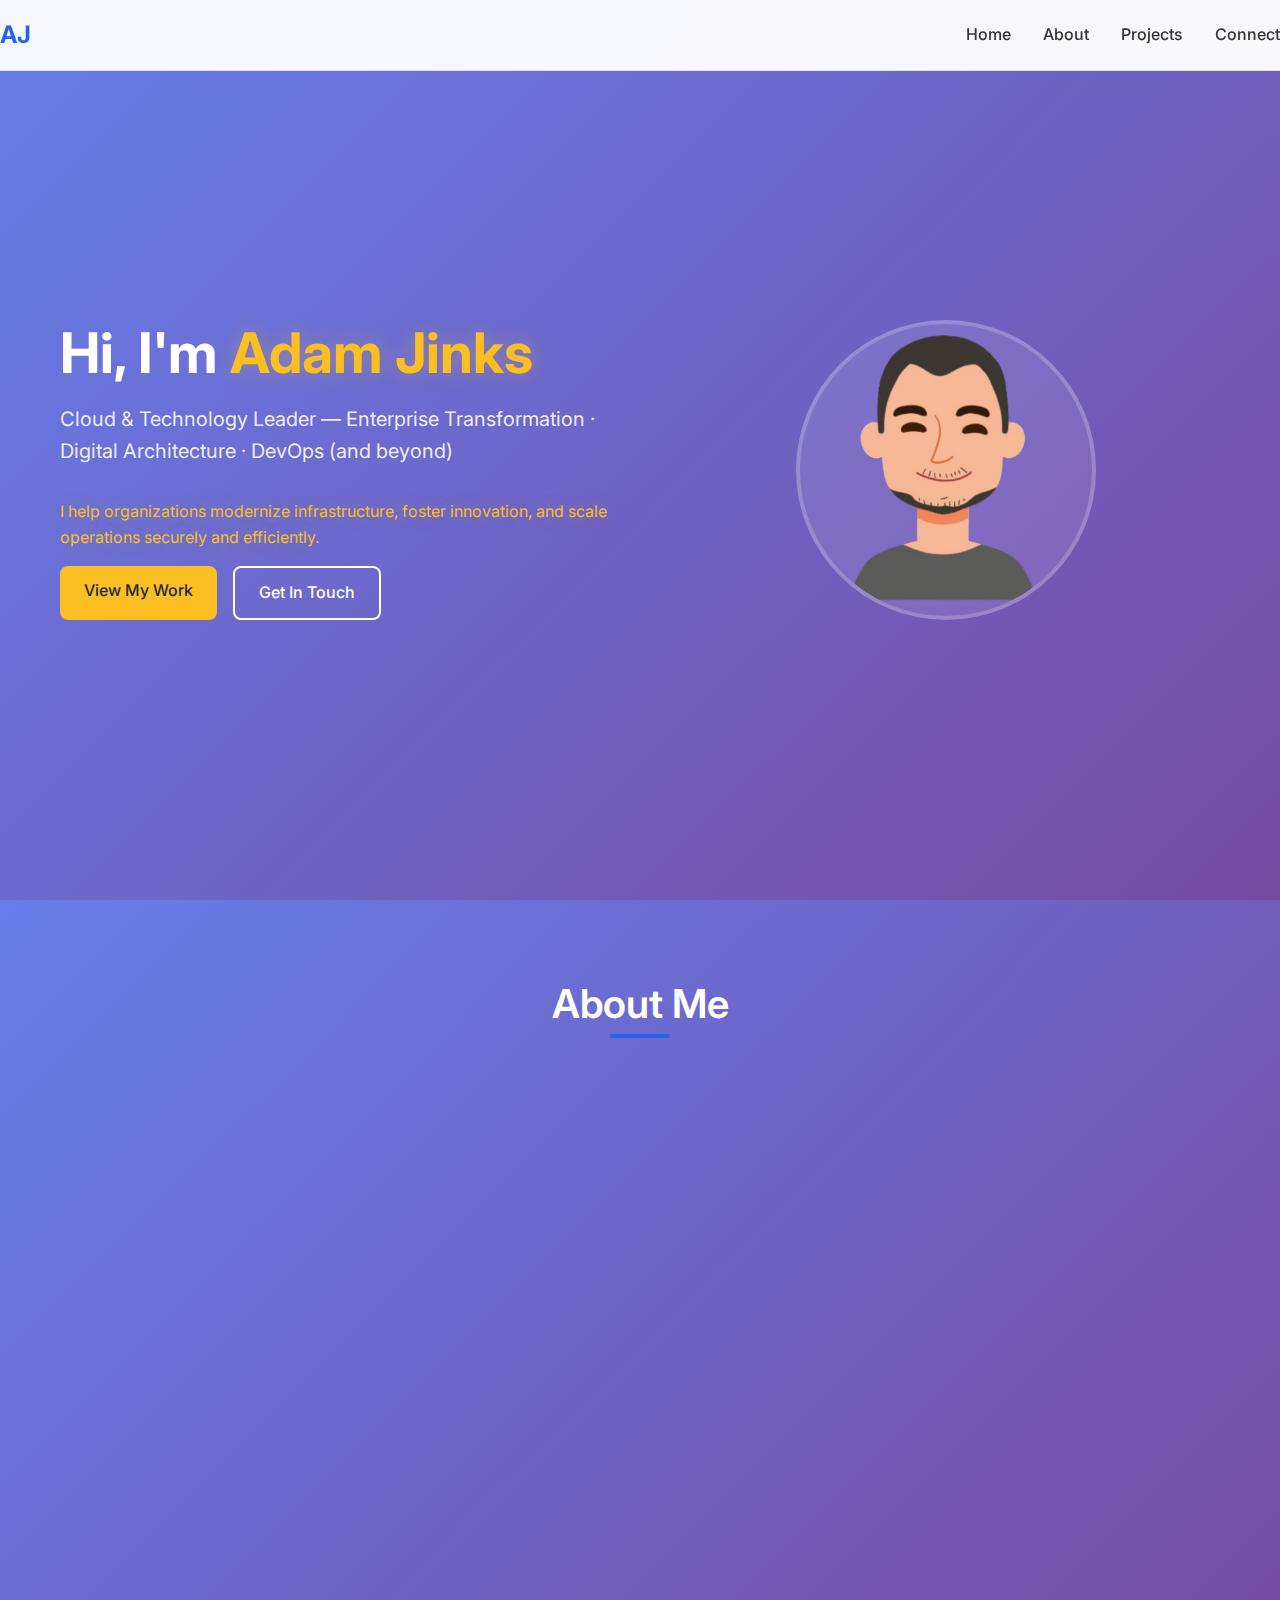
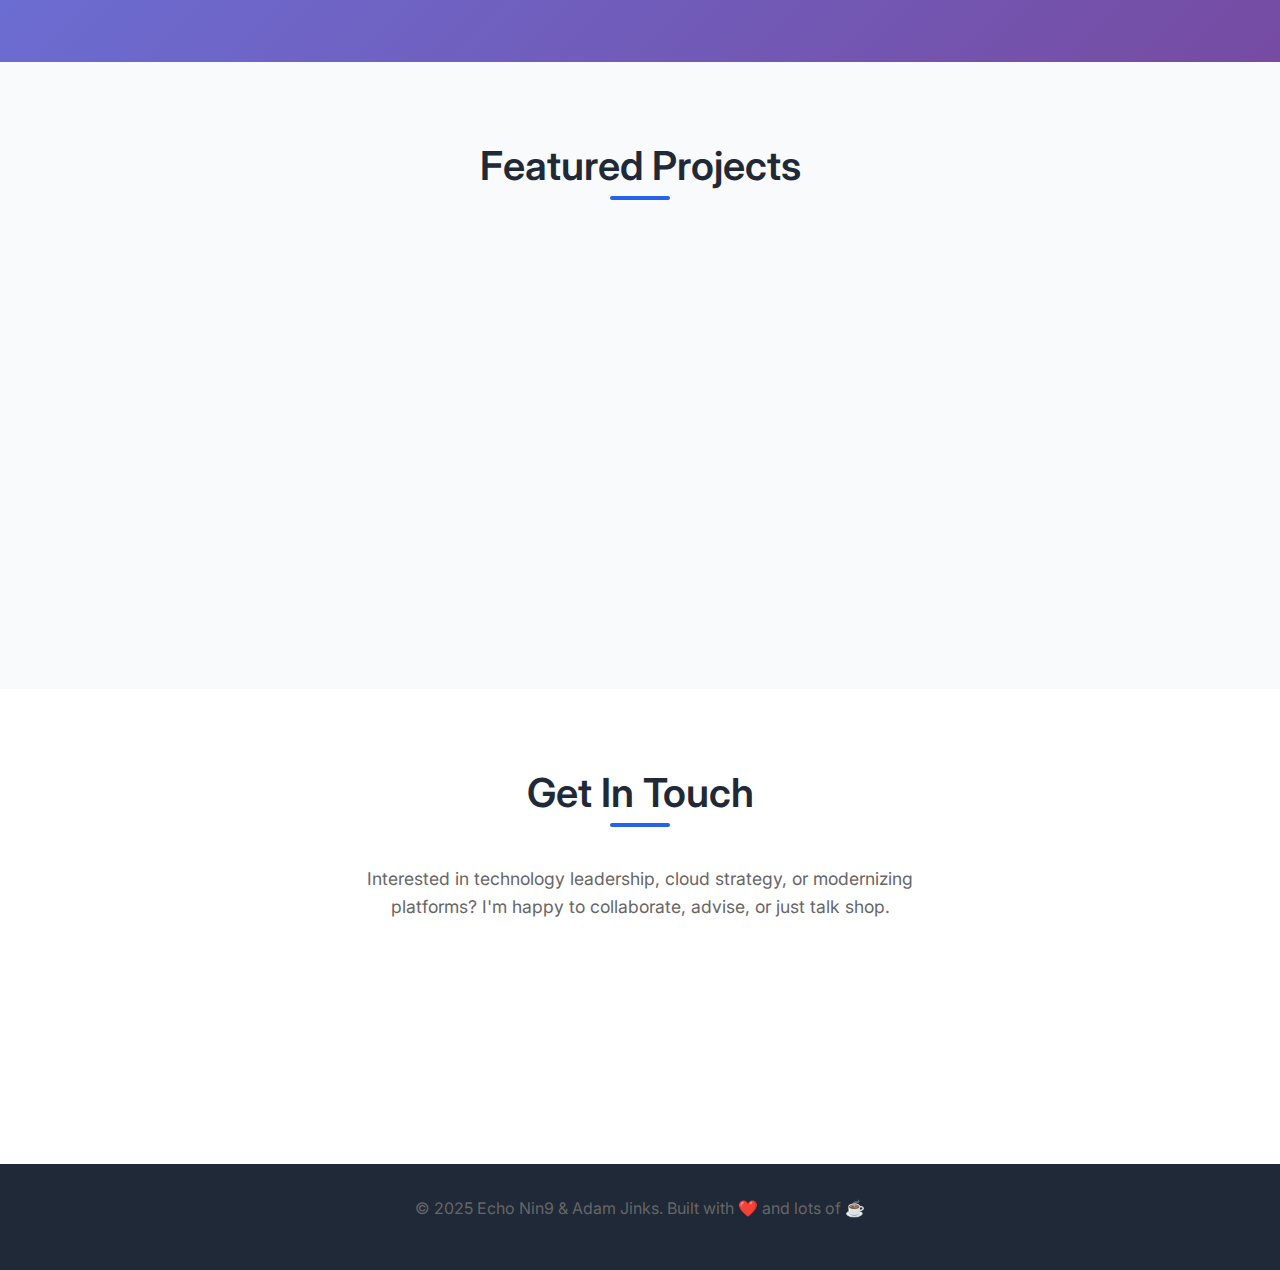
<file: index.html>
<!DOCTYPE html>
<html lang="en">
<head>
    <meta charset="UTF-8">
    <meta name="viewport" content="width=device-width, initial-scale=1.0">
    <title>Adam Jinks - Developer & Designer</title>
    <meta name="description" content="Personal website of Adam Jinks - Developer, Designer, and Creative Professional">
    <link rel="stylesheet" href="styles.css">
    <link rel="preconnect" href="https://fonts.googleapis.com">
    <link rel="preconnect" href="https://fonts.gstatic.com" crossorigin>
    <link href="https://fonts.googleapis.com/css2?family=Inter:wght@300;400;500;600;700&display=swap" rel="stylesheet">
</head>
<body>
    <header class="header">
        <nav class="nav">
            <div class="nav-brand">
                <a href="#home">AJ</a>
            </div>
            <ul class="nav-menu">
                <li><a href="#home">Home</a></li>
                <li><a href="#about">About</a></li>
                <li><a href="#projects">Projects</a></li>
                <li><a href="#connect">Connect</a></li>
            </ul>
            <div class="nav-toggle">
                <span></span>
                <span></span>
                <span></span>
            </div>
        </nav>
    </header>

    <main>
        <section id="home" class="hero" aria-label="Home">
            <div class="container">
                <div class="hero-content">
                    <h1 class="hero-title">
                        Hi, I'm <span class="highlight">Adam Jinks</span>
                    </h1>
                    <p class="hero-subtitle">
                        Cloud & Technology Leader — Enterprise Transformation · Digital Architecture · DevOps (and beyond)
                    </p>
                    <p class="hero-description">
                        <span class="highlight">I help organizations modernize infrastructure, foster innovation, and scale operations securely and efficiently.</span>
                    </p>
                    <div class="hero-actions">
                        <a href="#projects" class="btn btn-primary">View My Work</a>
                        <a href="#connect" class="btn btn-secondary">Get In Touch</a>
                    </div>
                </div>
                <div class="hero-visual">
                    <div class="hero-image">
                        <div class="avatar-placeholder">
                            <img src="assets/adam-avatar1.png" alt="Adam Jinks" class="avatar-image">
                        </div>
                    </div>
                </div>
            </div>
        </section>

        <section id="about" class="about" aria-label="About Me">
            <div class="container">
                <h2 class="section-title">About Me</h2>
                <div class="about-content">
                    <div class="about-text">
                        <p>
                            I’m a strategic technology leader with 20+ years aligning cloud strategy with business outcomes
                            and leading cross‑functional teams through enterprise transformation. My background spans AWS,
                            hybrid/multi‑cloud architecture, DevOps enablement, and security governance in fast‑moving,
                            regulated environments.
                        </p>
                        <p>
                            I mentor emerging leaders, set clear technical direction, and build consensus with executives so teams
                            can deliver scalable, secure systems — faster.
                        </p>
                    </div>
                    <div class="skills">
                        <h3>Core Expertise</h3>
                        <ul class="expertise-list">
                            <li>Cloud Governance & Security (AWS Organizations, RBAC, Guardrails, Compliance)</li>
                            <li>Enterprise Architecture & Migration Strategy</li>
                            <li>DevOps Transformation & Automation (CI/CD, IaC: Terraform, CloudFormation)</li>
                            <li>Network Architecture & Service Mesh (EKS, containers, modern app platforms)</li>
                            <li>Cost Optimization, Reliability Engineering, and Operational Excellence</li>
                        </ul>
                        
                        <h3>Skills & Technologies</h3>
                        <p class="skills-text">
                            <span class="highlight">AWS · Kubernetes/EKS · Terraform · CloudFormation · Python · Bash · Jenkins · GitHub Actions ·
                            AWS CodePipeline/CodeBuild · IAM · SCP/Permission Boundaries · VPC/Transit Gateway · Splunk ·
                            Docker · Helm · Postgres · Linux · Windows</span>
                        </p>
                    </div>
                </div>
            </div>
        </section>

        <section id="projects" class="projects" aria-label="Featured Projects">
            <div class="container">
                <h2 class="section-title">Featured Projects</h2>
                <div class="projects-grid">
                    <article class="project-card">
                        <div class="project-content">
                            <h3>Security & Cloud Governance — National Telecom</h3>
                            <p>
                                Directed an enterprise AWS security and governance redesign: standardized RBAC, SCPs, and permission
                                boundaries; aligned controls to corporate compliance. Result: materially fewer security incidents and
                                faster, safer delivery across hundreds of accounts.
                            </p>
                            <div class="project-links">
                                <a href="#connect" class="project-link">Ask for a deeper dive</a>
                            </div>
                        </div>
                    </article>
                    
                    <article class="project-card">
                        <div class="project-content">
                            <h3>Organization Migration — Freedom Mobile Cutover</h3>
                            <p>
                                Led the multi‑org AWS migration and networking/security cutover under a tight window. Coordinated routing,
                                TGW, VPN, and service dependencies. Achieved seamless transition with zero unplanned outages.
                            </p>
                            <div class="project-links">
                                <a href="#connect" class="project-link">Request the runbook outline</a>
                            </div>
                        </div>
                    </article>
                    
                    <article class="project-card">
                        <div class="project-content">
                            <h3>DevOps Enablement & Delivery Acceleration</h3>
                            <p>
                                Mentored platform and product teams on IaC, CI/CD, and release workflows (Terraform, Sceptre, CloudFormation,
                                Jenkins/CodePipeline). Improved deployment speed and reduced incident MTTR through better automation and
                                incident response playbooks.
                            </p>
                            <div class="project-links">
                                <a href="#contact" class="project-link">See example playbooks</a>
                            </div>
                        </div>
                    </article>
                </div>
            </div>
        </section>

        <section id="connect" class="contact" aria-label="Get In Touch">
            <div class="container">
                <h2 class="section-title">Get In Touch</h2>
                <div class="contact-content">
                    <p class="contact-intro">
                        Interested in technology leadership, cloud strategy, or modernizing platforms? I'm happy to collaborate,
                        advise, or just talk shop.
                    </p>
                    <ul class="contact-methods">
                        <li><strong>Email:</strong> <span class="email-text">adam@jinks.pro</span></li>
                        <li><strong>LinkedIn:</strong> <a href="https://www.linkedin.com/in/adamjinks" rel="me"><img src="assets/linkedin.svg" alt="LinkedIn" class="contact-icon"> linkedin.com/in/adamjinks</a></li>
                        <li><strong>GitHub:</strong> <a href="https://github.com/adamjinks" rel="me"><img src="assets/github.svg" alt="GitHub" class="contact-icon"> github.com/adamjinks</a></li>
                        <li><strong>View This Repo:</strong> <a href="https://github.com/echonin9/jinks.pro" rel="noopener"><img src="assets/github.svg" alt="Repository" class="contact-icon"> github.com/echonin9/jinks.pro</a></li>
                    </ul>
                </div>
            </div>
        </section>
    </main>

    <footer class="footer">
        <div class="container">
            <p>&copy; 2025 Echo Nin9 & Adam Jinks. Built with ❤️ and lots of ☕</p>
        </div>
    </footer>

    <script src="script.js"></script>
    
    <!-- SEO/ATS Keywords Section -->
    <section aria-hidden="true" style="position:absolute;left:-9999px;top:auto;width:1px;height:1px;overflow:hidden;">
        Cloud Strategy, Technology Leadership, Enterprise Architecture, DevOps Leadership, Digital Transformation,
        AWS Organizations, Security Governance, Infrastructure as Code, CI/CD Strategy, Stakeholder Management,
        Kubernetes, Terraform, CloudFormation, Incident Response, Cost Optimization, Organizational Change Management.
    </section>
</body>
</html>
</file>
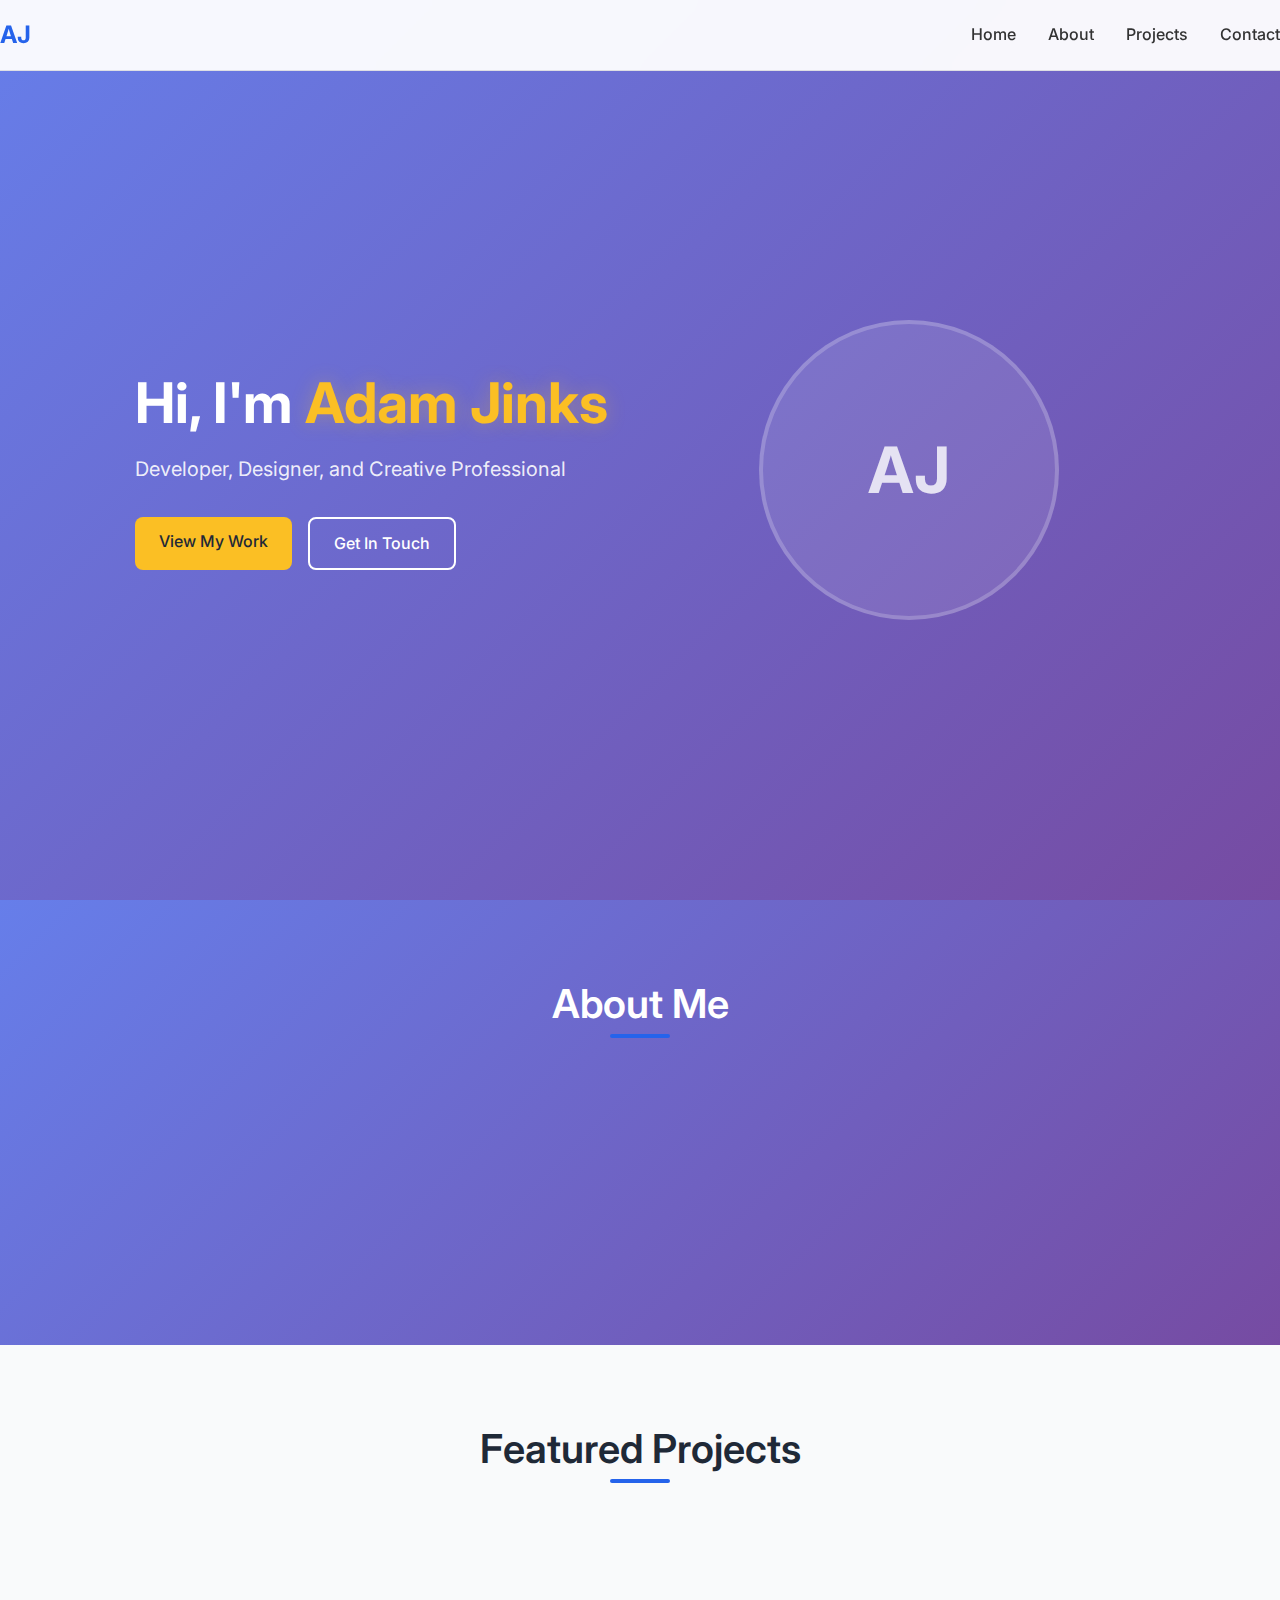
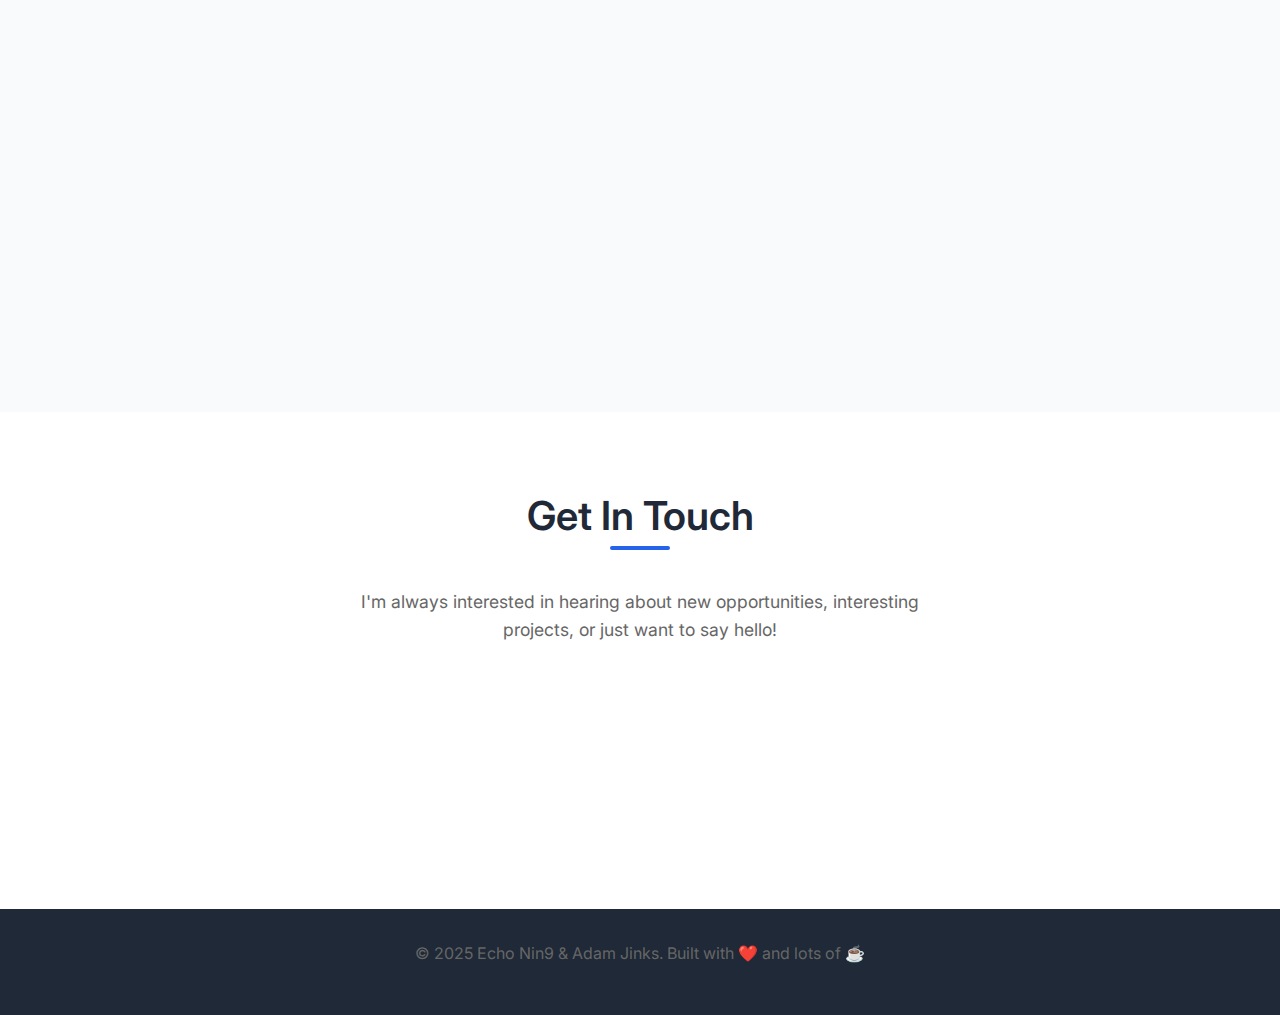
<file: preview-5/index.html>
<!DOCTYPE html>
<html lang="en">
<head>
    <meta charset="UTF-8">
    <meta name="viewport" content="width=device-width, initial-scale=1.0">
    <title>Adam Jinks - Developer & Designer</title>
    <meta name="description" content="Personal website of Adam Jinks - Developer, Designer, and Creative Professional">
    <link rel="stylesheet" href="styles.css">
    <link rel="preconnect" href="https://fonts.googleapis.com">
    <link rel="preconnect" href="https://fonts.gstatic.com" crossorigin>
    <link href="https://fonts.googleapis.com/css2?family=Inter:wght@300;400;500;600;700&display=swap" rel="stylesheet">
</head>
<body>
    <header class="header">
        <nav class="nav">
            <div class="nav-brand">
                <a href="#home">AJ</a>
            </div>
            <ul class="nav-menu">
                <li><a href="#home">Home</a></li>
                <li><a href="#about">About</a></li>
                <li><a href="#projects">Projects</a></li>
                <li><a href="#contact">Contact</a></li>
            </ul>
            <div class="nav-toggle">
                <span></span>
                <span></span>
                <span></span>
            </div>
        </nav>
    </header>

    <main>
        <section id="home" class="hero">
            <div class="container">
                <div class="hero-content">
                    <h1 class="hero-title">
                        Hi, I'm <span class="highlight">Adam Jinks</span>
                    </h1>
                    <p class="hero-subtitle">
                        Developer, Designer, and Creative Professional
                    </p>
                    <div class="hero-actions">
                        <a href="#projects" class="btn btn-primary">View My Work</a>
                        <a href="#contact" class="btn btn-secondary">Get In Touch</a>
                    </div>
                </div>
                <div class="hero-visual">
                    <div class="hero-image">
                        <div class="avatar-placeholder">
                            <span>AJ</span>
                        </div>
                    </div>
                </div>
            </div>
        </section>

        <section id="about" class="about">
            <div class="container">
                <h2 class="section-title">About Me</h2>
                <div class="about-content">
                    <div class="about-text">
                        <p>
                            I'm a passionate developer and designer with a love for creating beautiful, 
                            functional, and user-centered digital experiences. I believe in clean code, 
                            thoughtful design, and continuous learning.
                        </p>
                        <p>
                            When I'm not coding or designing, you can find me exploring new technologies, 
                            contributing to open source projects, or sharing knowledge with the community.
                        </p>
                    </div>
                    <div class="skills">
                        <h3>Skills & Technologies</h3>
                        <div class="skill-tags">
                            <span class="skill-tag">JavaScript</span>
                            <span class="skill-tag">React</span>
                            <span class="skill-tag">Node.js</span>
                            <span class="skill-tag">Python</span>
                            <span class="skill-tag">CSS</span>
                            <span class="skill-tag">HTML</span>
                            <span class="skill-tag">Git</span>
                            <span class="skill-tag">UI/UX Design</span>
                        </div>
                    </div>
                </div>
            </div>
        </section>

        <section id="projects" class="projects">
            <div class="container">
                <h2 class="section-title">Featured Projects</h2>
                <div class="projects-grid">
                    <article class="project-card">
                        <div class="project-image">
                            <div class="project-placeholder">Project 1</div>
                        </div>
                        <div class="project-content">
                            <h3>Project Name</h3>
                            <p>A brief description of this amazing project and what technologies were used.</p>
                            <div class="project-links">
                                <a href="#" class="project-link">Live Demo</a>
                                <a href="#" class="project-link">Source Code</a>
                            </div>
                        </div>
                    </article>
                    <article class="project-card">
                        <div class="project-image">
                            <div class="project-placeholder">Project 2</div>
                        </div>
                        <div class="project-content">
                            <h3>Another Project</h3>
                            <p>Description of another fantastic project showcasing different skills and technologies.</p>
                            <div class="project-links">
                                <a href="#" class="project-link">Live Demo</a>
                                <a href="#" class="project-link">Source Code</a>
                            </div>
                        </div>
                    </article>
                    <article class="project-card">
                        <div class="project-image">
                            <div class="project-placeholder">Project 3</div>
                        </div>
                        <div class="project-content">
                            <h3>Third Project</h3>
                            <p>Yet another impressive project that demonstrates versatility and expertise.</p>
                            <div class="project-links">
                                <a href="#" class="project-link">Live Demo</a>
                                <a href="#" class="project-link">Source Code</a>
                            </div>
                        </div>
                    </article>
                </div>
            </div>
        </section>

        <section id="contact" class="contact">
            <div class="container">
                <h2 class="section-title">Get In Touch</h2>
                <div class="contact-content">
                    <p class="contact-intro">
                        I'm always interested in hearing about new opportunities, 
                        interesting projects, or just want to say hello!
                    </p>
                    <div class="contact-methods">
                        <a href="mailto:your.email@example.com" class="contact-method">
                            <span class="contact-icon">📧</span>
                            <span>Email Me</span>
                        </a>
                        <a href="https://github.com/yourusername" class="contact-method">
                            <span class="contact-icon">🐙</span>
                            <span>GitHub</span>
                        </a>
                        <a href="https://linkedin.com/in/yourusername" class="contact-method">
                            <span class="contact-icon">💼</span>
                            <span>LinkedIn</span>
                        </a>
                    </div>
                </div>
            </div>
        </section>
    </main>

    <footer class="footer">
        <div class="container">
            <p>&copy; 2025 Echo Nin9 & Adam Jinks. Built with ❤️ and lots of ☕</p>
        </div>
    </footer>

    <script src="script.js"></script>
</body>
</html>
</file>
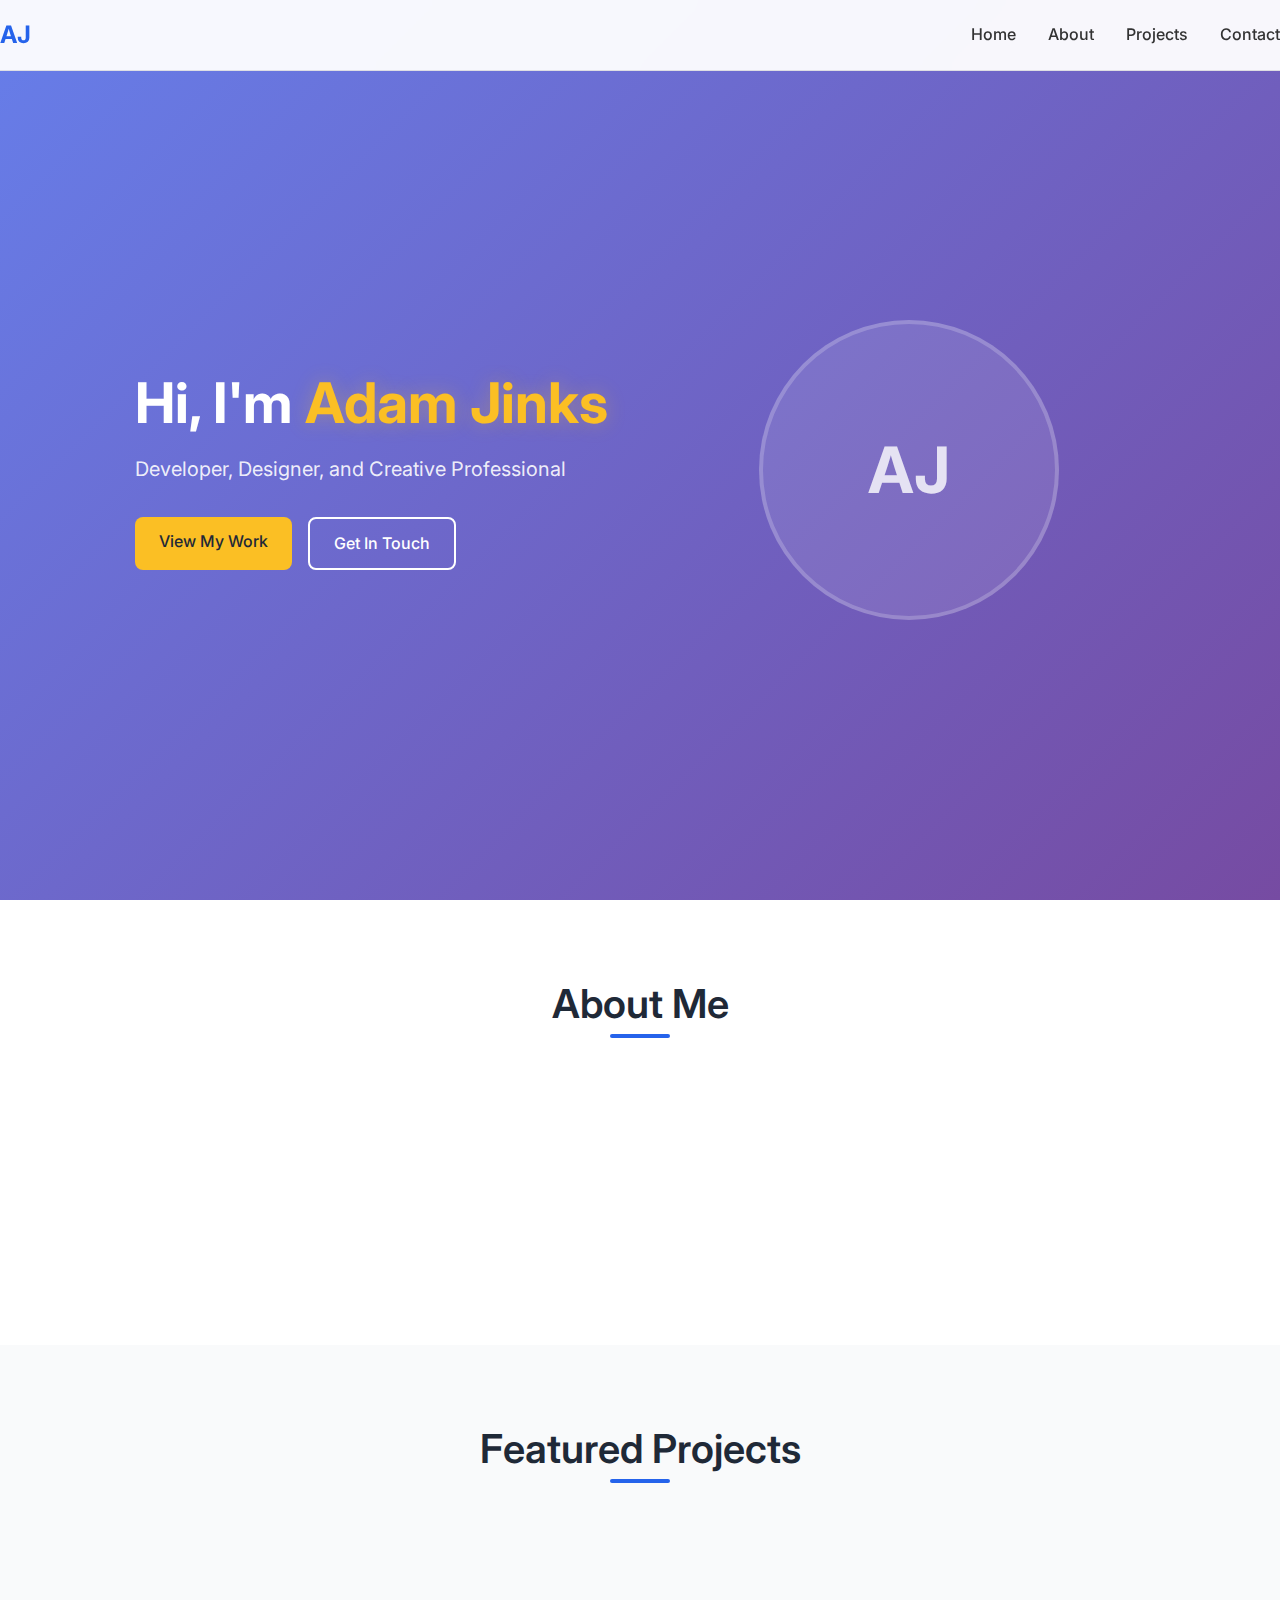
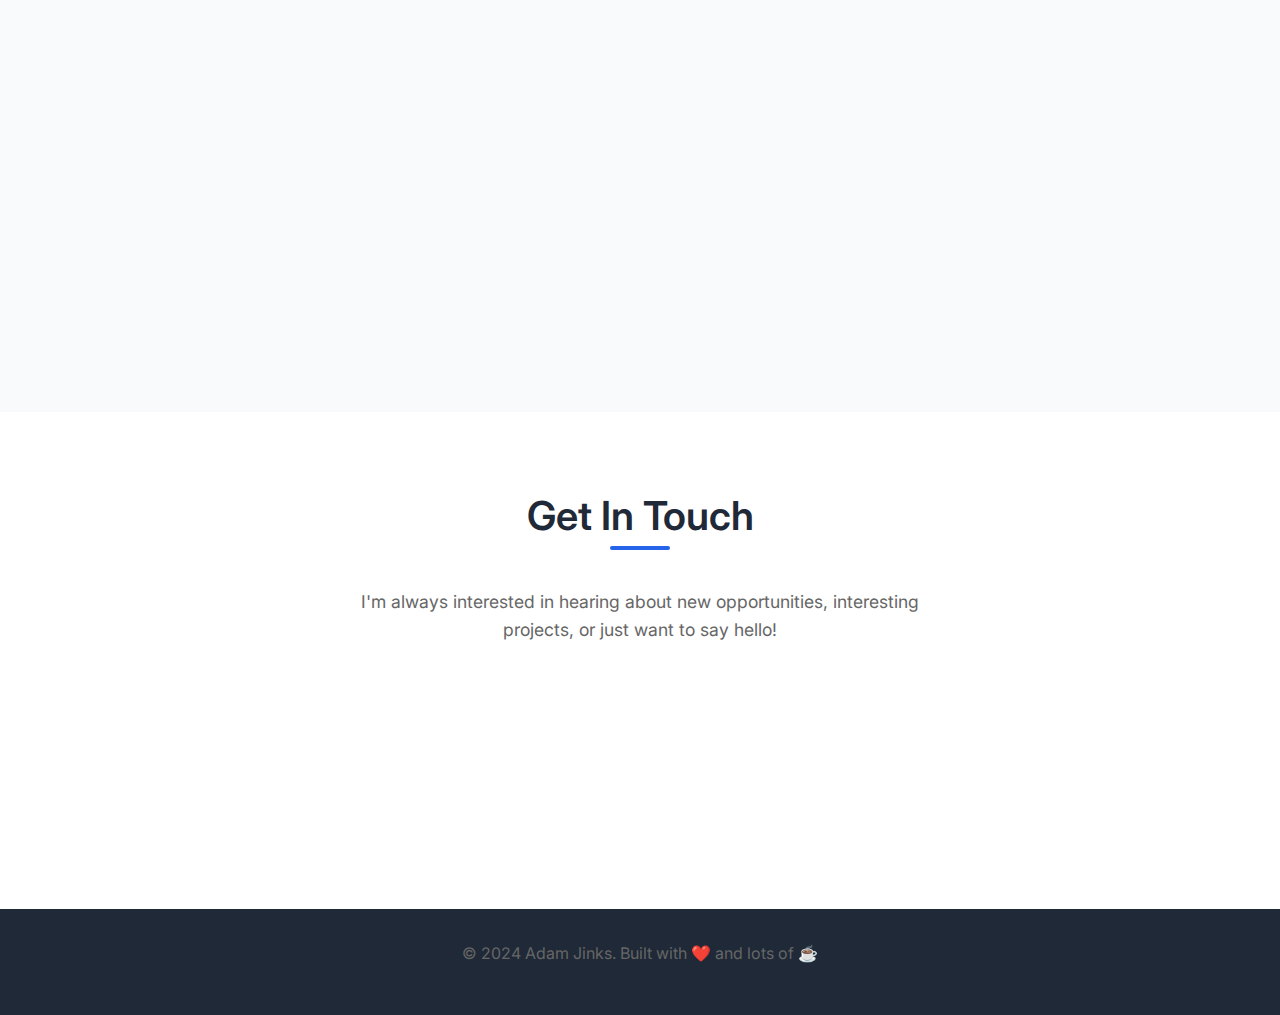
<file: site/index.html>
<!DOCTYPE html>
<html lang="en">
<head>
    <meta charset="UTF-8">
    <meta name="viewport" content="width=device-width, initial-scale=1.0">
    <title>Adam Jinks - Developer & Designer</title>
    <meta name="description" content="Personal website of Adam Jinks - Developer, Designer, and Creative Professional">
    <link rel="stylesheet" href="styles.css">
    <link rel="preconnect" href="https://fonts.googleapis.com">
    <link rel="preconnect" href="https://fonts.gstatic.com" crossorigin>
    <link href="https://fonts.googleapis.com/css2?family=Inter:wght@300;400;500;600;700&display=swap" rel="stylesheet">
</head>
<body>
    <header class="header">
        <nav class="nav">
            <div class="nav-brand">
                <a href="#home">AJ</a>
            </div>
            <ul class="nav-menu">
                <li><a href="#home">Home</a></li>
                <li><a href="#about">About</a></li>
                <li><a href="#projects">Projects</a></li>
                <li><a href="#contact">Contact</a></li>
            </ul>
            <div class="nav-toggle">
                <span></span>
                <span></span>
                <span></span>
            </div>
        </nav>
    </header>

    <main>
        <section id="home" class="hero">
            <div class="container">
                <div class="hero-content">
                    <h1 class="hero-title">
                        Hi, I'm <span class="highlight">Adam Jinks</span>
                    </h1>
                    <p class="hero-subtitle">
                        Developer, Designer, and Creative Professional
                    </p>
                    <div class="hero-actions">
                        <a href="#projects" class="btn btn-primary">View My Work</a>
                        <a href="#contact" class="btn btn-secondary">Get In Touch</a>
                    </div>
                </div>
                <div class="hero-visual">
                    <div class="hero-image">
                        <div class="avatar-placeholder">
                            <span>AJ</span>
                        </div>
                    </div>
                </div>
            </div>
        </section>

        <section id="about" class="about">
            <div class="container">
                <h2 class="section-title">About Me</h2>
                <div class="about-content">
                    <div class="about-text">
                        <p>
                            I'm a passionate developer and designer with a love for creating beautiful, 
                            functional, and user-centered digital experiences. I believe in clean code, 
                            thoughtful design, and continuous learning.
                        </p>
                        <p>
                            When I'm not coding or designing, you can find me exploring new technologies, 
                            contributing to open source projects, or sharing knowledge with the community.
                        </p>
                    </div>
                    <div class="skills">
                        <h3>Skills & Technologies</h3>
                        <div class="skill-tags">
                            <span class="skill-tag">JavaScript</span>
                            <span class="skill-tag">React</span>
                            <span class="skill-tag">Node.js</span>
                            <span class="skill-tag">Python</span>
                            <span class="skill-tag">CSS</span>
                            <span class="skill-tag">HTML</span>
                            <span class="skill-tag">Git</span>
                            <span class="skill-tag">UI/UX Design</span>
                        </div>
                    </div>
                </div>
            </div>
        </section>

        <section id="projects" class="projects">
            <div class="container">
                <h2 class="section-title">Featured Projects</h2>
                <div class="projects-grid">
                    <article class="project-card">
                        <div class="project-image">
                            <div class="project-placeholder">Project 1</div>
                        </div>
                        <div class="project-content">
                            <h3>Project Name</h3>
                            <p>A brief description of this amazing project and what technologies were used.</p>
                            <div class="project-links">
                                <a href="#" class="project-link">Live Demo</a>
                                <a href="#" class="project-link">Source Code</a>
                            </div>
                        </div>
                    </article>
                    <article class="project-card">
                        <div class="project-image">
                            <div class="project-placeholder">Project 2</div>
                        </div>
                        <div class="project-content">
                            <h3>Another Project</h3>
                            <p>Description of another fantastic project showcasing different skills and technologies.</p>
                            <div class="project-links">
                                <a href="#" class="project-link">Live Demo</a>
                                <a href="#" class="project-link">Source Code</a>
                            </div>
                        </div>
                    </article>
                    <article class="project-card">
                        <div class="project-image">
                            <div class="project-placeholder">Project 3</div>
                        </div>
                        <div class="project-content">
                            <h3>Third Project</h3>
                            <p>Yet another impressive project that demonstrates versatility and expertise.</p>
                            <div class="project-links">
                                <a href="#" class="project-link">Live Demo</a>
                                <a href="#" class="project-link">Source Code</a>
                            </div>
                        </div>
                    </article>
                </div>
            </div>
        </section>

        <section id="contact" class="contact">
            <div class="container">
                <h2 class="section-title">Get In Touch</h2>
                <div class="contact-content">
                    <p class="contact-intro">
                        I'm always interested in hearing about new opportunities, 
                        interesting projects, or just want to say hello!
                    </p>
                    <div class="contact-methods">
                        <a href="mailto:your.email@example.com" class="contact-method">
                            <span class="contact-icon">📧</span>
                            <span>Email Me</span>
                        </a>
                        <a href="https://github.com/yourusername" class="contact-method">
                            <span class="contact-icon">🐙</span>
                            <span>GitHub</span>
                        </a>
                        <a href="https://linkedin.com/in/yourusername" class="contact-method">
                            <span class="contact-icon">💼</span>
                            <span>LinkedIn</span>
                        </a>
                    </div>
                </div>
            </div>
        </section>
    </main>

    <footer class="footer">
        <div class="container">
            <p>&copy; 2024 Adam Jinks. Built with ❤️ and lots of ☕</p>
        </div>
    </footer>

    <script src="script.js"></script>
</body>
</html>
</file>
<file: styles.css>
/* Reset and base styles */
* {
    margin: 0;
    padding: 0;
    box-sizing: border-box;
}

html {
    scroll-behavior: smooth;
}

body {
    font-family: 'Inter', -apple-system, BlinkMacSystemFont, 'Segoe UI', Roboto, sans-serif;
    line-height: 1.6;
    color: #333;
    background-color: #ffffff;
}

/* Container */
.container {
    max-width: 1200px;
    margin: 0 auto;
    padding: 0 20px;
}

/* Typography */
h1, h2, h3, h4, h5, h6 {
    font-weight: 600;
    line-height: 1.2;
    margin-bottom: 1rem;
}

h1 { font-size: 3.5rem; }
h2 { font-size: 2.5rem; }
h3 { font-size: 1.5rem; }

p {
    margin-bottom: 1rem;
    color: #666;
}

/* Header and Navigation */
.header {
    position: fixed;
    top: 0;
    left: 0;
    right: 0;
    background: rgba(255, 255, 255, 0.95);
    backdrop-filter: blur(10px);
    border-bottom: 1px solid rgba(0, 0, 0, 0.1);
    z-index: 1000;
    transition: all 0.3s ease;
}

.nav {
    display: flex;
    justify-content: space-between;
    align-items: center;
    padding: 1rem 0;
}

.nav-brand a {
    font-size: 1.5rem;
    font-weight: 700;
    color: #2563eb;
    text-decoration: none;
    transition: color 0.3s ease;
}

.nav-brand a:hover {
    color: #1d4ed8;
}

.nav-menu {
    display: flex;
    list-style: none;
    gap: 2rem;
}

.nav-menu a {
    text-decoration: none;
    color: #333;
    font-weight: 500;
    transition: color 0.3s ease;
    position: relative;
}

.nav-menu a:hover {
    color: #2563eb;
}

.nav-menu a::after {
    content: '';
    position: absolute;
    bottom: -5px;
    left: 0;
    width: 0;
    height: 2px;
    background: #2563eb;
    transition: width 0.3s ease;
}

.nav-menu a:hover::after {
    width: 100%;
}

.nav-toggle {
    display: none;
    flex-direction: column;
    cursor: pointer;
    gap: 4px;
}

.nav-toggle span {
    width: 25px;
    height: 3px;
    background: #333;
    transition: all 0.3s ease;
}

/* Hero Section */
.hero {
    padding: 120px 0 80px;
    background: linear-gradient(135deg, #667eea 0%, #764ba2 100%);
    color: white;
    min-height: 100vh;
    display: flex;
    align-items: center;
}

.hero .container {
    display: grid;
    grid-template-columns: 1fr 1fr;
    gap: 4rem;
    align-items: center;
}

.hero-title {
    font-size: 3.5rem;
    font-weight: 700;
    margin-bottom: 1rem;
    color: white;
}

.highlight {
    color: #fbbf24;
    text-shadow: 0 0 20px rgba(251, 191, 36, 0.3);
}

.hero-subtitle {
    font-size: 1.25rem;
    margin-bottom: 2rem;
    color: rgba(255, 255, 255, 0.9);
}

.hero-actions {
    display: flex;
    gap: 1rem;
    flex-wrap: wrap;
}

.btn {
    display: inline-block;
    padding: 12px 24px;
    border-radius: 8px;
    text-decoration: none;
    font-weight: 500;
    transition: all 0.3s ease;
    border: none;
    cursor: pointer;
}

.btn-primary {
    background: #fbbf24;
    color: #1f2937;
}

.btn-primary:hover {
    background: #f59e0b;
    transform: translateY(-2px);
    box-shadow: 0 10px 25px rgba(251, 191, 36, 0.3);
}

.btn-secondary {
    background: transparent;
    color: white;
    border: 2px solid white;
}

.btn-secondary:hover {
    background: white;
    color: #1f2937;
    transform: translateY(-2px);
}

.hero-visual {
    display: flex;
    justify-content: center;
    align-items: center;
}

.avatar-placeholder {
    width: 300px;
    height: 300px;
    background: rgba(255, 255, 255, 0.1);
    border-radius: 50%;
    display: flex;
    align-items: center;
    justify-content: center;
    border: 4px solid rgba(255, 255, 255, 0.2);
    overflow: hidden;
}

.avatar-image {
    width: 100%;
    height: 100%;
    object-fit: cover;
    border-radius: 50%;
}

/* Section Styles */
section {
    padding: 80px 0;
}

.section-title {
    text-align: center;
    margin-bottom: 3rem;
    color: #1f2937;
    position: relative;
}

.section-title::after {
    content: '';
    position: absolute;
    bottom: -10px;
    left: 50%;
    transform: translateX(-50%);
    width: 60px;
    height: 4px;
    background: #2563eb;
    border-radius: 2px;
}

/* About Section */
#about {
    background: linear-gradient(135deg, #667eea 0%, #764ba2 100%);
    color: white;
}

#about .section-title {
    color: white;
}

.about-content {
    display: grid;
    grid-template-columns: 2fr 1fr;
    gap: 4rem;
    align-items: start;
}

.about-text p {
    font-size: 1.1rem;
    margin-bottom: 1.5rem;
    color: rgba(255, 255, 255, 0.95);
}

.skills h3 {
    margin-bottom: 1.5rem;
    color: rgba(255, 255, 255, 0.95);
}

.skill-tags {
    display: flex;
    flex-wrap: wrap;
    gap: 0.5rem;
}

.skill-tag {
    background: #e5e7eb;
    color: #374151;
    padding: 0.5rem 1rem;
    border-radius: 20px;
    font-size: 0.9rem;
    font-weight: 500;
    transition: all 0.3s ease;
}

.skill-tag:hover {
    background: #2563eb;
    color: white;
    transform: translateY(-2px);
}

/* Projects Section */
.projects {
    background: #f9fafb;
}

.projects-grid {
    display: grid;
    grid-template-columns: repeat(auto-fit, minmax(350px, 1fr));
    gap: 2rem;
}

.project-card {
    background: white;
    border-radius: 12px;
    overflow: hidden;
    box-shadow: 0 4px 6px rgba(0, 0, 0, 0.05);
    transition: all 0.3s ease;
}

.project-card:hover {
    transform: translateY(-5px);
    box-shadow: 0 20px 40px rgba(0, 0, 0, 0.1);
}

.project-image {
    height: 200px;
    background: #e5e7eb;
    display: flex;
    align-items: center;
    justify-content: center;
}

.project-placeholder {
    color: #6b7280;
    font-size: 1.5rem;
    font-weight: 500;
}

.project-content {
    padding: 1.5rem;
}

.project-content h3 {
    margin-bottom: 0.5rem;
    color: #1f2937;
}

.project-content p {
    margin-bottom: 1.5rem;
    color: #6b7280;
}

.project-links {
    display: flex;
    gap: 1rem;
}

.project-link {
    color: #2563eb;
    text-decoration: none;
    font-weight: 500;
    transition: color 0.3s ease;
}

.project-link:hover {
    color: #1d4ed8;
    text-decoration: underline;
}

/* Contact Section */
.contact-intro {
    text-align: center;
    font-size: 1.1rem;
    margin-bottom: 3rem;
    max-width: 600px;
    margin-left: auto;
    margin-right: auto;
}

.contact-methods {
    list-style: none;
    padding: 0;
    margin: 2rem 0;
    display: flex;
    justify-content: center;
    gap: 2rem;
    flex-wrap: wrap;
}

.contact-methods li {
    margin-bottom: 0;
    display: flex;
    align-items: center;
}

.contact-methods a {
    color: #000;
    text-decoration: none;
    transition: color 0.3s ease;
    display: flex;
    align-items: center;
}

.contact-methods a:hover {
    color: #fbbf24;
}

.email-text {
    color: #000;
    transition: color 0.3s ease;
    cursor: pointer;
}

.email-text:hover {
    color: #fbbf24;
}

.contact-icon {
    width: 20px;
    height: 20px;
    margin-right: 8px;
    vertical-align: middle;
    filter: invert(1);
}

/* Footer */
.footer {
    background: #1f2937;
    color: white;
    text-align: center;
    padding: 2rem 0;
}

/* Responsive Design */
@media (max-width: 768px) {
    .nav-menu {
        display: none;
    }
    
    .nav-toggle {
        display: flex;
    }
    
    .hero .container {
        grid-template-columns: 1fr;
        text-align: center;
        gap: 2rem;
    }
    
    .hero-title {
        font-size: 2.5rem;
    }
    
    .about-content {
        grid-template-columns: 1fr;
        gap: 2rem;
    }
    
    .projects-grid {
        grid-template-columns: 1fr;
    }
    
    .contact-methods {
        justify-content: center;
        gap: 1rem;
    }
    
    .hero-actions {
        justify-content: center;
    }
    
    .avatar-placeholder {
        width: 200px;
        height: 200px;
        font-size: 2.5rem;
    }
}

@media (max-width: 480px) {
    .container {
        padding: 0 15px;
    }
    
    .hero-title {
        font-size: 2rem;
    }
    
    .section-title {
        font-size: 2rem;
    }
    
    .btn {
        padding: 10px 20px;
        font-size: 0.9rem;
    }
}

/* Animations */
@keyframes fadeInUp {
    from {
        opacity: 0;
        transform: translateY(30px);
    }
    to {
        opacity: 1;
        transform: translateY(0);
    }
}

.hero-content,
.hero-visual,
.about-content,
.projects-grid,
.contact-methods {
    animation: fadeInUp 0.8s ease-out;
}

/* Smooth scrolling for anchor links */
html {
    scroll-padding-top: 80px;
}
</file>
<file: preview-5/styles.css>
/* Reset and base styles */
* {
    margin: 0;
    padding: 0;
    box-sizing: border-box;
}

html {
    scroll-behavior: smooth;
}

body {
    font-family: 'Inter', -apple-system, BlinkMacSystemFont, 'Segoe UI', Roboto, sans-serif;
    line-height: 1.6;
    color: #333;
    background-color: #ffffff;
}

/* Container */
.container {
    max-width: 1200px;
    margin: 0 auto;
    padding: 0 20px;
}

/* Typography */
h1, h2, h3, h4, h5, h6 {
    font-weight: 600;
    line-height: 1.2;
    margin-bottom: 1rem;
}

h1 { font-size: 3.5rem; }
h2 { font-size: 2.5rem; }
h3 { font-size: 1.5rem; }

p {
    margin-bottom: 1rem;
    color: #666;
}

/* Header and Navigation */
.header {
    position: fixed;
    top: 0;
    left: 0;
    right: 0;
    background: rgba(255, 255, 255, 0.95);
    backdrop-filter: blur(10px);
    border-bottom: 1px solid rgba(0, 0, 0, 0.1);
    z-index: 1000;
    transition: all 0.3s ease;
}

.nav {
    display: flex;
    justify-content: space-between;
    align-items: center;
    padding: 1rem 0;
}

.nav-brand a {
    font-size: 1.5rem;
    font-weight: 700;
    color: #2563eb;
    text-decoration: none;
    transition: color 0.3s ease;
}

.nav-brand a:hover {
    color: #1d4ed8;
}

.nav-menu {
    display: flex;
    list-style: none;
    gap: 2rem;
}

.nav-menu a {
    text-decoration: none;
    color: #333;
    font-weight: 500;
    transition: color 0.3s ease;
    position: relative;
}

.nav-menu a:hover {
    color: #2563eb;
}

.nav-menu a::after {
    content: '';
    position: absolute;
    bottom: -5px;
    left: 0;
    width: 0;
    height: 2px;
    background: #2563eb;
    transition: width 0.3s ease;
}

.nav-menu a:hover::after {
    width: 100%;
}

.nav-toggle {
    display: none;
    flex-direction: column;
    cursor: pointer;
    gap: 4px;
}

.nav-toggle span {
    width: 25px;
    height: 3px;
    background: #333;
    transition: all 0.3s ease;
}

/* Hero Section */
.hero {
    padding: 120px 0 80px;
    background: linear-gradient(135deg, #667eea 0%, #764ba2 100%);
    color: white;
    min-height: 100vh;
    display: flex;
    align-items: center;
}

.hero .container {
    display: grid;
    grid-template-columns: 1fr 1fr;
    gap: 4rem;
    align-items: center;
}

.hero-title {
    font-size: 3.5rem;
    font-weight: 700;
    margin-bottom: 1rem;
    color: white;
}

.highlight {
    color: #fbbf24;
    text-shadow: 0 0 20px rgba(251, 191, 36, 0.3);
}

.hero-subtitle {
    font-size: 1.25rem;
    margin-bottom: 2rem;
    color: rgba(255, 255, 255, 0.9);
}

.hero-actions {
    display: flex;
    gap: 1rem;
    flex-wrap: wrap;
}

.btn {
    display: inline-block;
    padding: 12px 24px;
    border-radius: 8px;
    text-decoration: none;
    font-weight: 500;
    transition: all 0.3s ease;
    border: none;
    cursor: pointer;
}

.btn-primary {
    background: #fbbf24;
    color: #1f2937;
}

.btn-primary:hover {
    background: #f59e0b;
    transform: translateY(-2px);
    box-shadow: 0 10px 25px rgba(251, 191, 36, 0.3);
}

.btn-secondary {
    background: transparent;
    color: white;
    border: 2px solid white;
}

.btn-secondary:hover {
    background: white;
    color: #1f2937;
    transform: translateY(-2px);
}

.hero-visual {
    display: flex;
    justify-content: center;
    align-items: center;
}

.avatar-placeholder {
    width: 300px;
    height: 300px;
    background: rgba(255, 255, 255, 0.1);
    border-radius: 50%;
    display: flex;
    align-items: center;
    justify-content: center;
    font-size: 4rem;
    font-weight: 700;
    color: rgba(255, 255, 255, 0.8);
    border: 4px solid rgba(255, 255, 255, 0.2);
}

/* Section Styles */
section {
    padding: 80px 0;
}

.section-title {
    text-align: center;
    margin-bottom: 3rem;
    color: #1f2937;
    position: relative;
}

.section-title::after {
    content: '';
    position: absolute;
    bottom: -10px;
    left: 50%;
    transform: translateX(-50%);
    width: 60px;
    height: 4px;
    background: #2563eb;
    border-radius: 2px;
}

/* About Section */
#about {
    background: linear-gradient(135deg, #667eea 0%, #764ba2 100%);
    color: white;
}

#about .section-title {
    color: white;
}

.about-content {
    display: grid;
    grid-template-columns: 2fr 1fr;
    gap: 4rem;
    align-items: start;
}

.about-text p {
    font-size: 1.1rem;
    margin-bottom: 1.5rem;
    color: rgba(255, 255, 255, 0.95);
}

.skills h3 {
    margin-bottom: 1.5rem;
    color: rgba(255, 255, 255, 0.95);
}

.skill-tags {
    display: flex;
    flex-wrap: wrap;
    gap: 0.5rem;
}

.skill-tag {
    background: #e5e7eb;
    color: #374151;
    padding: 0.5rem 1rem;
    border-radius: 20px;
    font-size: 0.9rem;
    font-weight: 500;
    transition: all 0.3s ease;
}

.skill-tag:hover {
    background: #2563eb;
    color: white;
    transform: translateY(-2px);
}

/* Projects Section */
.projects {
    background: #f9fafb;
}

.projects-grid {
    display: grid;
    grid-template-columns: repeat(auto-fit, minmax(350px, 1fr));
    gap: 2rem;
}

.project-card {
    background: white;
    border-radius: 12px;
    overflow: hidden;
    box-shadow: 0 4px 6px rgba(0, 0, 0, 0.05);
    transition: all 0.3s ease;
}

.project-card:hover {
    transform: translateY(-5px);
    box-shadow: 0 20px 40px rgba(0, 0, 0, 0.1);
}

.project-image {
    height: 200px;
    background: #e5e7eb;
    display: flex;
    align-items: center;
    justify-content: center;
}

.project-placeholder {
    color: #6b7280;
    font-size: 1.5rem;
    font-weight: 500;
}

.project-content {
    padding: 1.5rem;
}

.project-content h3 {
    margin-bottom: 0.5rem;
    color: #1f2937;
}

.project-content p {
    margin-bottom: 1.5rem;
    color: #6b7280;
}

.project-links {
    display: flex;
    gap: 1rem;
}

.project-link {
    color: #2563eb;
    text-decoration: none;
    font-weight: 500;
    transition: color 0.3s ease;
}

.project-link:hover {
    color: #1d4ed8;
    text-decoration: underline;
}

/* Contact Section */
.contact-intro {
    text-align: center;
    font-size: 1.1rem;
    margin-bottom: 3rem;
    max-width: 600px;
    margin-left: auto;
    margin-right: auto;
}

.contact-methods {
    display: flex;
    justify-content: center;
    gap: 2rem;
    flex-wrap: wrap;
}

.contact-method {
    display: flex;
    flex-direction: column;
    align-items: center;
    gap: 0.5rem;
    padding: 1.5rem;
    background: white;
    border-radius: 12px;
    text-decoration: none;
    color: #374151;
    transition: all 0.3s ease;
    border: 2px solid transparent;
    min-width: 150px;
}

.contact-method:hover {
    transform: translateY(-5px);
    border-color: #2563eb;
    box-shadow: 0 10px 25px rgba(37, 99, 235, 0.1);
}

.contact-icon {
    font-size: 2rem;
}

/* Footer */
.footer {
    background: #1f2937;
    color: white;
    text-align: center;
    padding: 2rem 0;
}

/* Responsive Design */
@media (max-width: 768px) {
    .nav-menu {
        display: none;
    }
    
    .nav-toggle {
        display: flex;
    }
    
    .hero .container {
        grid-template-columns: 1fr;
        text-align: center;
        gap: 2rem;
    }
    
    .hero-title {
        font-size: 2.5rem;
    }
    
    .about-content {
        grid-template-columns: 1fr;
        gap: 2rem;
    }
    
    .projects-grid {
        grid-template-columns: 1fr;
    }
    
    .contact-methods {
        flex-direction: column;
        align-items: center;
    }
    
    .hero-actions {
        justify-content: center;
    }
    
    .avatar-placeholder {
        width: 200px;
        height: 200px;
        font-size: 2.5rem;
    }
}

@media (max-width: 480px) {
    .container {
        padding: 0 15px;
    }
    
    .hero-title {
        font-size: 2rem;
    }
    
    .section-title {
        font-size: 2rem;
    }
    
    .btn {
        padding: 10px 20px;
        font-size: 0.9rem;
    }
}

/* Animations */
@keyframes fadeInUp {
    from {
        opacity: 0;
        transform: translateY(30px);
    }
    to {
        opacity: 1;
        transform: translateY(0);
    }
}

.hero-content,
.hero-visual,
.about-content,
.projects-grid,
.contact-methods {
    animation: fadeInUp 0.8s ease-out;
}

/* Smooth scrolling for anchor links */
html {
    scroll-padding-top: 80px;
}
</file>
<file: site/styles.css>
/* Reset and base styles */
* {
    margin: 0;
    padding: 0;
    box-sizing: border-box;
}

html {
    scroll-behavior: smooth;
}

body {
    font-family: 'Inter', -apple-system, BlinkMacSystemFont, 'Segoe UI', Roboto, sans-serif;
    line-height: 1.6;
    color: #333;
    background-color: #ffffff;
}

/* Container */
.container {
    max-width: 1200px;
    margin: 0 auto;
    padding: 0 20px;
}

/* Typography */
h1, h2, h3, h4, h5, h6 {
    font-weight: 600;
    line-height: 1.2;
    margin-bottom: 1rem;
}

h1 { font-size: 3.5rem; }
h2 { font-size: 2.5rem; }
h3 { font-size: 1.5rem; }

p {
    margin-bottom: 1rem;
    color: #666;
}

/* Header and Navigation */
.header {
    position: fixed;
    top: 0;
    left: 0;
    right: 0;
    background: rgba(255, 255, 255, 0.95);
    backdrop-filter: blur(10px);
    border-bottom: 1px solid rgba(0, 0, 0, 0.1);
    z-index: 1000;
    transition: all 0.3s ease;
}

.nav {
    display: flex;
    justify-content: space-between;
    align-items: center;
    padding: 1rem 0;
}

.nav-brand a {
    font-size: 1.5rem;
    font-weight: 700;
    color: #2563eb;
    text-decoration: none;
    transition: color 0.3s ease;
}

.nav-brand a:hover {
    color: #1d4ed8;
}

.nav-menu {
    display: flex;
    list-style: none;
    gap: 2rem;
}

.nav-menu a {
    text-decoration: none;
    color: #333;
    font-weight: 500;
    transition: color 0.3s ease;
    position: relative;
}

.nav-menu a:hover {
    color: #2563eb;
}

.nav-menu a::after {
    content: '';
    position: absolute;
    bottom: -5px;
    left: 0;
    width: 0;
    height: 2px;
    background: #2563eb;
    transition: width 0.3s ease;
}

.nav-menu a:hover::after {
    width: 100%;
}

.nav-toggle {
    display: none;
    flex-direction: column;
    cursor: pointer;
    gap: 4px;
}

.nav-toggle span {
    width: 25px;
    height: 3px;
    background: #333;
    transition: all 0.3s ease;
}

/* Hero Section */
.hero {
    padding: 120px 0 80px;
    background: linear-gradient(135deg, #667eea 0%, #764ba2 100%);
    color: white;
    min-height: 100vh;
    display: flex;
    align-items: center;
}

.hero .container {
    display: grid;
    grid-template-columns: 1fr 1fr;
    gap: 4rem;
    align-items: center;
}

.hero-title {
    font-size: 3.5rem;
    font-weight: 700;
    margin-bottom: 1rem;
    color: white;
}

.highlight {
    color: #fbbf24;
    text-shadow: 0 0 20px rgba(251, 191, 36, 0.3);
}

.hero-subtitle {
    font-size: 1.25rem;
    margin-bottom: 2rem;
    color: rgba(255, 255, 255, 0.9);
}

.hero-actions {
    display: flex;
    gap: 1rem;
    flex-wrap: wrap;
}

.btn {
    display: inline-block;
    padding: 12px 24px;
    border-radius: 8px;
    text-decoration: none;
    font-weight: 500;
    transition: all 0.3s ease;
    border: none;
    cursor: pointer;
}

.btn-primary {
    background: #fbbf24;
    color: #1f2937;
}

.btn-primary:hover {
    background: #f59e0b;
    transform: translateY(-2px);
    box-shadow: 0 10px 25px rgba(251, 191, 36, 0.3);
}

.btn-secondary {
    background: transparent;
    color: white;
    border: 2px solid white;
}

.btn-secondary:hover {
    background: white;
    color: #1f2937;
    transform: translateY(-2px);
}

.hero-visual {
    display: flex;
    justify-content: center;
    align-items: center;
}

.avatar-placeholder {
    width: 300px;
    height: 300px;
    background: rgba(255, 255, 255, 0.1);
    border-radius: 50%;
    display: flex;
    align-items: center;
    justify-content: center;
    font-size: 4rem;
    font-weight: 700;
    color: rgba(255, 255, 255, 0.8);
    border: 4px solid rgba(255, 255, 255, 0.2);
}

/* Section Styles */
section {
    padding: 80px 0;
}

.section-title {
    text-align: center;
    margin-bottom: 3rem;
    color: #1f2937;
    position: relative;
}

.section-title::after {
    content: '';
    position: absolute;
    bottom: -10px;
    left: 50%;
    transform: translateX(-50%);
    width: 60px;
    height: 4px;
    background: #2563eb;
    border-radius: 2px;
}

/* About Section */
.about-content {
    display: grid;
    grid-template-columns: 2fr 1fr;
    gap: 4rem;
    align-items: start;
}

.about-text p {
    font-size: 1.1rem;
    margin-bottom: 1.5rem;
}

.skills h3 {
    margin-bottom: 1.5rem;
    color: #1f2937;
}

.skill-tags {
    display: flex;
    flex-wrap: wrap;
    gap: 0.5rem;
}

.skill-tag {
    background: #e5e7eb;
    color: #374151;
    padding: 0.5rem 1rem;
    border-radius: 20px;
    font-size: 0.9rem;
    font-weight: 500;
    transition: all 0.3s ease;
}

.skill-tag:hover {
    background: #2563eb;
    color: white;
    transform: translateY(-2px);
}

/* Projects Section */
.projects {
    background: #f9fafb;
}

.projects-grid {
    display: grid;
    grid-template-columns: repeat(auto-fit, minmax(350px, 1fr));
    gap: 2rem;
}

.project-card {
    background: white;
    border-radius: 12px;
    overflow: hidden;
    box-shadow: 0 4px 6px rgba(0, 0, 0, 0.05);
    transition: all 0.3s ease;
}

.project-card:hover {
    transform: translateY(-5px);
    box-shadow: 0 20px 40px rgba(0, 0, 0, 0.1);
}

.project-image {
    height: 200px;
    background: #e5e7eb;
    display: flex;
    align-items: center;
    justify-content: center;
}

.project-placeholder {
    color: #6b7280;
    font-size: 1.5rem;
    font-weight: 500;
}

.project-content {
    padding: 1.5rem;
}

.project-content h3 {
    margin-bottom: 0.5rem;
    color: #1f2937;
}

.project-content p {
    margin-bottom: 1.5rem;
    color: #6b7280;
}

.project-links {
    display: flex;
    gap: 1rem;
}

.project-link {
    color: #2563eb;
    text-decoration: none;
    font-weight: 500;
    transition: color 0.3s ease;
}

.project-link:hover {
    color: #1d4ed8;
    text-decoration: underline;
}

/* Contact Section */
.contact-intro {
    text-align: center;
    font-size: 1.1rem;
    margin-bottom: 3rem;
    max-width: 600px;
    margin-left: auto;
    margin-right: auto;
}

.contact-methods {
    display: flex;
    justify-content: center;
    gap: 2rem;
    flex-wrap: wrap;
}

.contact-method {
    display: flex;
    flex-direction: column;
    align-items: center;
    gap: 0.5rem;
    padding: 1.5rem;
    background: white;
    border-radius: 12px;
    text-decoration: none;
    color: #374151;
    transition: all 0.3s ease;
    border: 2px solid transparent;
    min-width: 150px;
}

.contact-method:hover {
    transform: translateY(-5px);
    border-color: #2563eb;
    box-shadow: 0 10px 25px rgba(37, 99, 235, 0.1);
}

.contact-icon {
    font-size: 2rem;
}

/* Footer */
.footer {
    background: #1f2937;
    color: white;
    text-align: center;
    padding: 2rem 0;
}

/* Responsive Design */
@media (max-width: 768px) {
    .nav-menu {
        display: none;
    }
    
    .nav-toggle {
        display: flex;
    }
    
    .hero .container {
        grid-template-columns: 1fr;
        text-align: center;
        gap: 2rem;
    }
    
    .hero-title {
        font-size: 2.5rem;
    }
    
    .about-content {
        grid-template-columns: 1fr;
        gap: 2rem;
    }
    
    .projects-grid {
        grid-template-columns: 1fr;
    }
    
    .contact-methods {
        flex-direction: column;
        align-items: center;
    }
    
    .hero-actions {
        justify-content: center;
    }
    
    .avatar-placeholder {
        width: 200px;
        height: 200px;
        font-size: 2.5rem;
    }
}

@media (max-width: 480px) {
    .container {
        padding: 0 15px;
    }
    
    .hero-title {
        font-size: 2rem;
    }
    
    .section-title {
        font-size: 2rem;
    }
    
    .btn {
        padding: 10px 20px;
        font-size: 0.9rem;
    }
}

/* Animations */
@keyframes fadeInUp {
    from {
        opacity: 0;
        transform: translateY(30px);
    }
    to {
        opacity: 1;
        transform: translateY(0);
    }
}

.hero-content,
.hero-visual,
.about-content,
.projects-grid,
.contact-methods {
    animation: fadeInUp 0.8s ease-out;
}

/* Smooth scrolling for anchor links */
html {
    scroll-padding-top: 80px;
}
</file>
